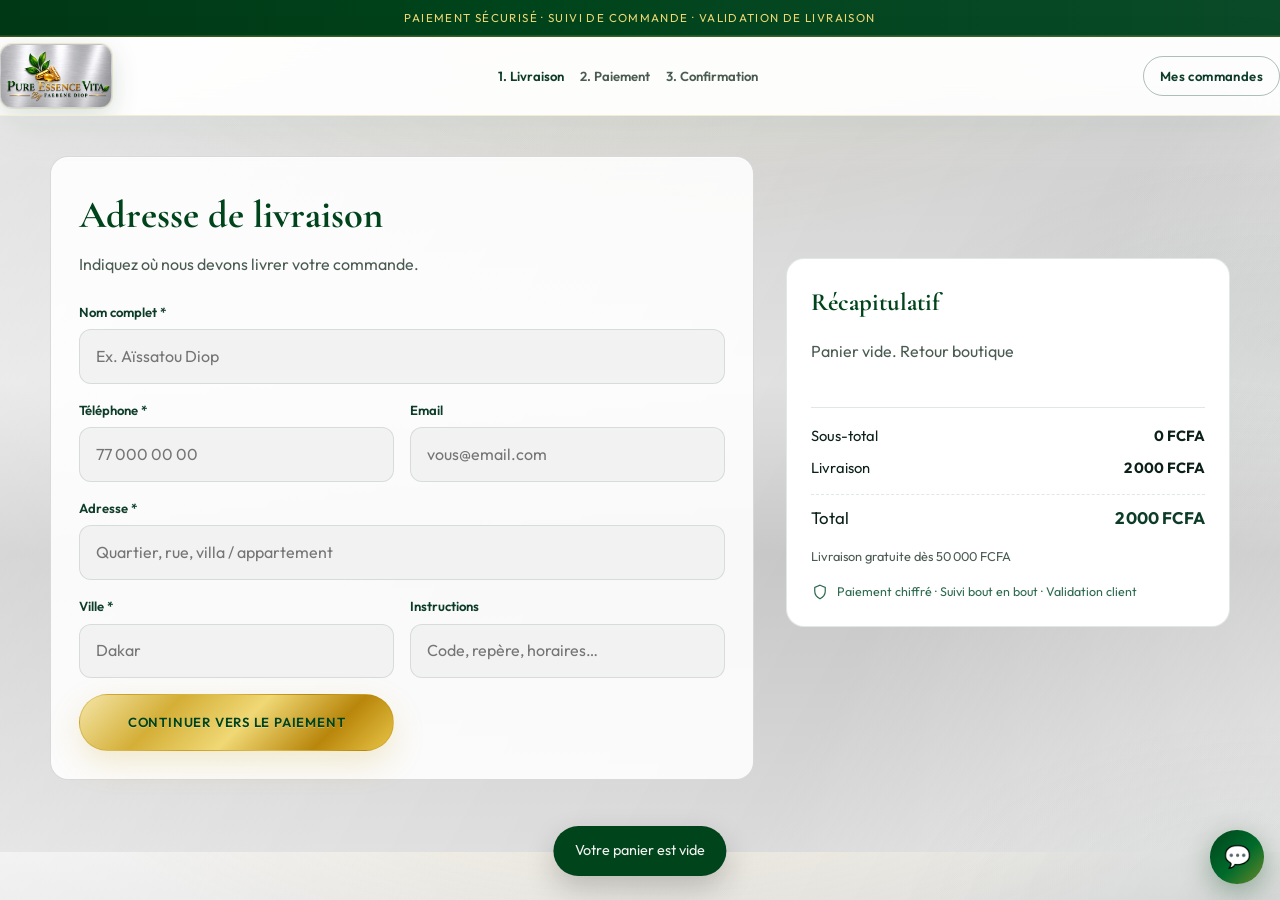
<file: checkout.html>
<!DOCTYPE html>
<html lang="fr">
<head>
  <meta charset="UTF-8" />
  <meta name="viewport" content="width=device-width, initial-scale=1, maximum-scale=1, viewport-fit=cover" />
  <title>Paiement sécurisé — Pure Essence Vita</title>
  <link rel="preconnect" href="https://fonts.googleapis.com" />
  <link rel="preconnect" href="https://fonts.gstatic.com" crossorigin />
  <link href="https://fonts.googleapis.com/css2?family=Cormorant+Garamond:wght@500;600;700&family=Great+Vibes&family=Outfit:wght@300;400;500;600;700&display=swap" rel="stylesheet" />
  <link rel="stylesheet" href="css/style.css" />
  <link rel="stylesheet" href="css/checkout.css" />
  <link rel="stylesheet" href="css/chatbot.css" />
</head>
<body class="page-checkout">
  <div class="announcement">
    <p>Paiement sécurisé · Suivi de commande · Validation de livraison</p>
  </div>

  <header class="header is-scrolled">
    <div class="container header__inner header__inner--simple">
      <a href="index.html" class="brand">
        <img src="logo/2608843d-81e3-494b-9808-d60e0ec10072.jpeg" alt="Pure Essence Vita" class="brand__logo" />
      </a>
      <nav class="checkout-steps" id="checkoutSteps" aria-label="Étapes">
        <span class="step is-active" data-step="1">1. Livraison</span>
        <span class="step" data-step="2">2. Paiement</span>
        <span class="step" data-step="3">3. Confirmation</span>
      </nav>
      <a href="commandes.html" class="btn btn--ghost btn--sm">Mes commandes</a>
    </div>
  </header>

  <main class="checkout">
    <div class="container checkout__grid">
      <section class="checkout__main">
        <!-- Step 1 -->
        <div class="checkout-panel is-active" id="step1">
          <h1>Adresse de livraison</h1>
          <p class="muted">Indiquez où nous devons livrer votre commande.</p>
          <form id="shippingForm" class="form-grid" novalidate>
            <div class="form-row">
              <label for="cName">Nom complet *</label>
              <input id="cName" name="name" required placeholder="Ex. Aïssatou Diop" />
            </div>
            <div class="form-row form-row--half">
              <label for="cPhone">Téléphone *</label>
              <input id="cPhone" name="phone" required placeholder="77 000 00 00" />
            </div>
            <div class="form-row form-row--half">
              <label for="cEmail">Email</label>
              <input id="cEmail" name="email" type="email" placeholder="vous@email.com" />
            </div>
            <div class="form-row">
              <label for="cAddress">Adresse *</label>
              <input id="cAddress" name="address" required placeholder="Quartier, rue, villa / appartement" />
            </div>
            <div class="form-row form-row--half">
              <label for="cCity">Ville *</label>
              <input id="cCity" name="city" required placeholder="Dakar" />
            </div>
            <div class="form-row form-row--half">
              <label for="cNotes">Instructions</label>
              <input id="cNotes" name="notes" placeholder="Code, repère, horaires…" />
            </div>
            <button type="submit" class="btn btn--gold btn--full">Continuer vers le paiement</button>
          </form>
        </div>

        <!-- Step 2 -->
        <div class="checkout-panel" id="step2" hidden>
          <h1>Paiement mobile — Sénégal</h1>
          <p class="muted">Wave, Orange Money ou paiement à la livraison. Transactions sécurisées en FCFA.</p>
          <div class="payment-mode-banner is-sandbox" id="paymentModeBanner" hidden></div>

          <div class="pay-methods" id="payMethods" role="radiogroup" aria-label="Moyens de paiement">
            <label class="pay-card is-selected" data-method="wave">
              <input type="radio" name="payMethod" value="wave" checked />
              <span class="pay-card__badge pay-card__badge--wave">Wave</span>
              <span class="pay-card__text">
                <strong>Wave</strong>
                <small>Paiement mobile instantané</small>
              </span>
            </label>
            <label class="pay-card" data-method="orange">
              <input type="radio" name="payMethod" value="orange" />
              <span class="pay-card__badge pay-card__badge--orange">OM</span>
              <span class="pay-card__text">
                <strong>Orange Money</strong>
                <small>Paiement mobile sécurisé</small>
              </span>
            </label>
            <label class="pay-card" data-method="cod">
              <input type="radio" name="payMethod" value="cod" />
              <span class="pay-card__badge pay-card__badge--cod">COD</span>
              <span class="pay-card__text">
                <strong>À la livraison</strong>
                <small>Payez en espèces au livreur</small>
              </span>
            </label>
          </div>

          <div class="pay-details" id="payDetails">
            <div class="pay-box" data-for="wave">
              <label for="wavePhone">Numéro Wave</label>
              <input id="wavePhone" placeholder="77 000 00 00" inputmode="tel" />
              <p class="info-banner pay-sandbox-note" id="waveSandboxNote" hidden>Mode sandbox — paiement simulé sans clés Wave dans .env</p>
            </div>
            <div class="pay-box" data-for="orange" hidden>
              <label for="orangePhone">Numéro Orange Money</label>
              <input id="orangePhone" placeholder="77 000 00 00" inputmode="tel" />
              <p class="info-banner pay-sandbox-note" id="orangeSandboxNote" hidden>Mode sandbox — paiement simulé sans clés Orange Money dans .env</p>
            </div>
            <div class="pay-box" data-for="cod" hidden>
              <p class="info-banner">Vous paierez le montant total au livreur lors de la réception. Préparez l'appoint si possible.</p>
            </div>
          </div>

          <div class="checkout-actions">
            <button type="button" class="btn btn--ghost" id="backToShipping">Retour</button>
            <button type="button" class="btn btn--gold" id="payBtn">Payer maintenant</button>
          </div>
        </div>

        <!-- Step 3 -->
        <div class="checkout-panel" id="step3" hidden>
          <div class="success-block">
            <div class="success-icon" aria-hidden="true">✓</div>
            <h1>Commande confirmée</h1>
            <p class="muted">Merci ! Votre commande est enregistrée. Suivez-la en temps réel jusqu'à la livraison.</p>
            <div class="success-meta">
              <div>
                <span>N° commande</span>
                <strong id="okOrderId">—</strong>
              </div>
              <div>
                <span>Suivi</span>
                <strong id="okTracking">—</strong>
              </div>
            </div>
            <div class="checkout-actions">
              <a class="btn btn--gold" id="okTrackLink" href="suivi.html">Suivre ma commande</a>
              <a class="btn btn--ghost" href="index.html">Retour à la boutique</a>
            </div>
          </div>
        </div>
      </section>

      <aside class="checkout__summary">
        <h2>Récapitulatif</h2>
        <div id="summaryItems" class="summary-items"></div>
        <div class="summary-lines">
          <div><span>Sous-total</span><strong id="sumSubtotal">0 FCFA</strong></div>
          <div><span>Livraison</span><strong id="sumShipping">0 FCFA</strong></div>
          <div class="summary-total"><span>Total</span><strong id="sumTotal">0 FCFA</strong></div>
        </div>
        <p class="summary-note" id="shippingNote">Livraison gratuite dès 50 000 FCFA</p>
        <div class="secure-note">
          <svg width="18" height="18" viewBox="0 0 24 24" fill="none" stroke="currentColor" stroke-width="1.6"><path d="M12 3l7 3v5c0 5-3 8-7 10-4-2-7-5-7-10V6l7-3z"/></svg>
          Paiement chiffré · Suivi bout en bout · Validation client
        </div>
      </aside>
    </div>
  </main>

  <div class="pay-overlay" id="payOverlay" hidden>
    <div class="pay-overlay__card">
      <div class="spinner"></div>
      <h3 id="payOverlayTitle">Traitement du paiement…</h3>
      <p id="payOverlayText">Veuillez patienter, ne fermez pas cette fenêtre.</p>
    </div>
  </div>

  <div class="toast" id="toast" role="status" aria-live="polite"></div>

  <script src="js/products.js"></script>
  <script src="js/store.js"></script>
  <script src="js/checkout.js"></script>
  <script src="js/chatbot.js"></script>
</body>
</html>
</file>
<file: css/style.css>
/* ============================================
   Native Vita — Showcase Styles
   ============================================ */

:root {
  /* Charte Native Vita — or / forêt */
  --forest: #0d3d28;
  --forest-deep: #00441b;
  --forest-rich: #1a5c40;
  --leaf: #2d6a4f;
  --leaf-light: #52b788;
  --mint: #e6f2eb;
  --gold: #c9a227;
  --gold-mid: #d4af37;
  --gold-light: #f0d875;
  --gold-deep: #9a7b2e;
  --gold-shine: #ffeaa7;
  --gold-gradient: linear-gradient(
    135deg,
    #f5e6a8 0%,
    #d4af37 28%,
    #f0d875 52%,
    #b8860b 78%,
    #e8c547 100%
  );
  --silver: #d8d8d8;
  --silver-deep: #b0b0b0;
  --metal-brush: linear-gradient(
    180deg,
    #f0f0f0 0%,
    #dcdcdc 18%,
    #ececec 42%,
    #c8c8c8 58%,
    #e4e4e4 82%,
    #d4d4d4 100%
  );
  /* Fond métal lisse — comme le logo, sans stries */
  --metal-base: linear-gradient(
    180deg,
    #ececec 0%,
    #d8d8d8 20%,
    #e4e4e4 45%,
    #cccccc 65%,
    #e2e2e2 100%
  );
  --metal-brush-sheen: linear-gradient(
    120deg,
    rgba(255, 255, 255, 0.35) 0%,
    transparent 45%,
    rgba(0, 0, 0, 0.03) 70%,
    rgba(255, 255, 255, 0.2) 100%
  );
  --bg-logo-metal: var(--metal-brush-sheen), var(--metal-base);
  --cream: #f3efe6;
  --ivory: #f2f2f2;
  --ink: #0a2018;
  --muted: #4a5c52;
  --line: rgba(13, 61, 40, 0.12);
  --line-gold: rgba(212, 175, 55, 0.35);
  --shadow: 0 18px 50px rgba(0, 68, 27, 0.14);
  --shadow-gold: 0 12px 32px rgba(201, 162, 39, 0.22);
  --radius: 18px;
  --header-h: 78px;
  --font-display: "Cormorant Garamond", Georgia, "Times New Roman", serif;
  --font-body: "Outfit", "Segoe UI", sans-serif;
  --font-script: "Great Vibes", "Brush Script MT", cursive;
  --ease: cubic-bezier(0.22, 1, 0.36, 1);
}

*,
*::before,
*::after {
  box-sizing: border-box;
  margin: 0;
  padding: 0;
}

html {
  scroll-behavior: smooth;
  scroll-padding-top: calc(var(--header-h) + 28px);
  width: 100%;
  max-width: 100%;
  overflow-x: hidden;
  overscroll-behavior-x: none;
  -webkit-text-size-adjust: 100%;
  text-size-adjust: 100%;
}

body {
  font-family: var(--font-body);
  color: var(--ink);
  background: var(--bg-logo-metal);
  background-attachment: fixed;
  line-height: 1.6;
  width: 100%;
  max-width: 100%;
  min-height: 100%;
  overflow-x: hidden;
  overscroll-behavior-x: none;
  touch-action: pan-y;
  position: relative;
}

body::before {
  content: "";
  position: fixed;
  inset: 0;
  z-index: -1;
  pointer-events: none;
  background:
    radial-gradient(ellipse 80% 50% at 50% 0%, rgba(212, 175, 55, 0.07), transparent 55%),
    radial-gradient(ellipse 60% 40% at 100% 100%, rgba(13, 61, 40, 0.05), transparent 50%);
}

/* Empêche le glissement gauche/droite (iOS / Android) */
html,
body {
  overflow-x: hidden !important;
}

body.is-locked {
  overflow: hidden;
  touch-action: none;
  width: 100%;
  position: fixed;
  left: 0;
  right: 0;
}

img {
  max-width: 100%;
  height: auto;
  display: block;
}

.visually-hidden {
  position: absolute;
  width: 1px;
  height: 1px;
  padding: 0;
  margin: -1px;
  overflow: hidden;
  clip: rect(0, 0, 0, 0);
  white-space: nowrap;
  border: 0;
}

a {
  color: inherit;
  text-decoration: none;
}

button,
input,
textarea {
  font: inherit;
  max-width: 100%;
}

.container {
  width: min(1180px, calc(100% - 2rem));
  margin-inline: auto;
  max-width: 100%;
  padding-inline: 0;
}

/* ---------- Loader ---------- */
.page-loader {
  position: fixed;
  inset: 0;
  z-index: 9999;
  display: grid;
  place-content: center;
  gap: 1.5rem;
  background: var(--bg-logo-metal);
  transition: opacity 0.6s var(--ease), visibility 0.6s;
}

.page-loader.is-done {
  opacity: 0;
  visibility: hidden;
  pointer-events: none;
}

.loader-logo {
  width: min(240px, 62vw);
  margin-inline: auto;
  animation: loaderIn 0.5s var(--ease) forwards;
  border-radius: 14px;
  background: var(--metal-brush);
  padding: 0.5rem;
  border: 1px solid rgba(176, 176, 176, 0.45);
  box-shadow:
    0 12px 40px rgba(0, 68, 27, 0.18),
    inset 0 1px 0 rgba(255, 255, 255, 0.65);
}

@keyframes loaderIn {
  from { opacity: 0; transform: scale(0.97); }
  to { opacity: 1; transform: scale(1); }
}

.loader-bar {
  width: 140px;
  height: 2px;
  margin-inline: auto;
  background: var(--line);
  overflow: hidden;
}

.loader-bar span {
  display: block;
  height: 100%;
  width: 40%;
  background: linear-gradient(90deg, var(--forest), var(--gold));
  animation: load 1.1s ease-in-out infinite;
}

@keyframes breathe {
  0%, 100% { transform: scale(1); opacity: 0.85; }
  50% { transform: scale(1.03); opacity: 1; }
}

@keyframes load {
  0% { transform: translateX(-100%); }
  100% { transform: translateX(350%); }
}

/* ---------- Announcement ---------- */
.announcement {
  background: linear-gradient(90deg, var(--forest-deep), var(--forest) 50%, var(--forest-deep));
  color: var(--gold-light);
  text-align: center;
  font-size: 0.78rem;
  letter-spacing: 0.18em;
  text-transform: uppercase;
  padding: 0.55rem 1rem;
  overflow: hidden;
  border-bottom: 1px solid rgba(212, 175, 55, 0.25);
  box-shadow: inset 0 -1px 0 rgba(240, 216, 117, 0.12);
}

.announcement p {
  margin: 0;
  max-width: 100%;
  overflow-wrap: anywhere;
}

/* ---------- Header ---------- */
.header {
  position: sticky;
  top: 0;
  z-index: 100;
  background: rgba(228, 228, 228, 0.88);
  backdrop-filter: blur(14px) saturate(1.1);
  border-bottom: 1px solid transparent;
  transition: border-color 0.3s, box-shadow 0.3s, background 0.3s;
  width: 100%;
  max-width: 100%;
}

main,
section,
.footer {
  max-width: 100%;
  overflow-x: clip;
}

.header.is-scrolled {
  border-bottom-color: rgba(176, 176, 176, 0.55);
  box-shadow: 0 8px 30px rgba(0, 0, 0, 0.08);
  background: rgba(236, 236, 236, 0.95);
}

.header__inner {
  min-height: var(--header-h);
  display: flex;
  align-items: center;
  justify-content: space-between;
  gap: 1rem;
  width: 100%;
  max-width: 100%;
  position: relative;
}

.brand {
  display: flex;
  align-items: center;
  min-width: 0;
  max-width: 100%;
}

.brand__logo {
  height: 58px;
  width: auto;
  max-width: min(220px, 46vw);
  object-fit: contain;
  border-radius: 10px;
  background: var(--metal-brush);
  box-shadow:
    0 4px 14px rgba(0, 68, 27, 0.14),
    inset 0 1px 0 rgba(255, 255, 255, 0.65);
  border: 1px solid rgba(176, 176, 176, 0.45);
}

.nav {
  display: none;
}

@media (min-width: 769px) {
  .header {
    position: sticky;
  }

  .header__inner {
    display: flex;
    align-items: center;
    justify-content: space-between;
  }

  .nav-toggle {
    display: none !important;
  }

  .nav {
    display: flex;
    position: absolute;
    left: 50%;
    top: 50%;
    transform: translate(-50%, -50%);
    justify-content: center;
    gap: 1.5rem;
    width: max-content;
    max-width: min(560px, calc(100% - 300px));
    flex-wrap: wrap;
    z-index: 2;
  }

  .brand {
    position: relative;
    z-index: 3;
  }

  .header__actions {
    position: relative;
    z-index: 3;
  }
}

.announcement__short {
  display: none;
}

.nav__link {
  position: relative;
  font-size: 0.92rem;
  font-weight: 500;
  color: var(--forest);
  letter-spacing: 0.02em;
}

.nav__link::after {
  content: "";
  position: absolute;
  left: 0;
  bottom: -6px;
  width: 100%;
  height: 1px;
  background: var(--gold);
  transform: scaleX(0);
  transform-origin: left;
  transition: transform 0.35s var(--ease);
}

.nav__link:hover::after,
.nav__link.is-active::after {
  transform: scaleX(1);
}

.header__actions {
  display: flex;
  align-items: center;
  gap: 0.35rem;
  justify-self: end;
}

.icon-btn {
  position: relative;
  width: 42px;
  height: 42px;
  border: 0;
  background: transparent;
  color: var(--forest);
  border-radius: 50%;
  cursor: pointer;
  display: grid;
  place-items: center;
  transition: background 0.25s, color 0.25s;
}

.icon-btn:hover {
  background: var(--mint);
}

.cart-count {
  position: absolute;
  top: 4px;
  right: 4px;
  min-width: 18px;
  height: 18px;
  padding: 0 4px;
  border-radius: 999px;
  background: var(--gold-gradient);
  color: var(--forest-deep);
  font-size: 0.68rem;
  font-weight: 700;
  display: grid;
  place-items: center;
  transform: scale(0);
  transition: transform 0.25s var(--ease);
  border: 1px solid rgba(184, 134, 11, 0.4);
}

.cart-count.has-items {
  transform: scale(1);
}

.nav-toggle {
  display: none;
  width: 42px;
  height: 42px;
  border: 0;
  background: transparent;
  cursor: pointer;
  flex-direction: column;
  justify-content: center;
  gap: 6px;
}

.nav-toggle span {
  display: block;
  width: 22px;
  height: 1.5px;
  background: var(--forest);
  transition: transform 0.3s, opacity 0.3s;
}

.nav-toggle.is-open span:nth-child(1) {
  transform: translateY(7.5px) rotate(45deg);
}

.nav-toggle.is-open span:nth-child(2) {
  opacity: 0;
}

.nav-toggle.is-open span:nth-child(3) {
  transform: translateY(-7.5px) rotate(-45deg);
}

.search-bar {
  max-height: 0;
  overflow: hidden;
  transition: max-height 0.35s var(--ease);
  border-top: 1px solid transparent;
}

.search-bar.is-open {
  max-height: 80px;
  border-top-color: var(--line);
}

.search-bar input {
  width: 100%;
  border: 0;
  background: transparent;
  padding: 1rem 0;
  font-size: 1.05rem;
  outline: none;
  color: var(--ink);
}

/* ---------- Buttons ---------- */
.btn {
  display: inline-flex;
  align-items: center;
  justify-content: center;
  gap: 0.5rem;
  padding: 0.95rem 1.7rem;
  border-radius: 999px;
  border: 1.5px solid transparent;
  font-weight: 600;
  font-size: 0.92rem;
  letter-spacing: 0.03em;
  cursor: pointer;
  transition: transform 0.25s var(--ease), background 0.25s, color 0.25s, border-color 0.25s, box-shadow 0.25s;
}

.btn:hover {
  transform: translateY(-2px);
}

.btn--gold {
  background: var(--gold-gradient);
  color: var(--forest-deep);
  box-shadow: var(--shadow-gold);
  border: 1px solid rgba(184, 134, 11, 0.35);
  text-shadow: 0 1px 0 rgba(255, 255, 255, 0.25);
}

.btn--gold:hover {
  box-shadow: 0 16px 40px rgba(201, 162, 39, 0.38);
  filter: brightness(1.03);
}

.btn--ghost {
  background: transparent;
  border-color: rgba(26, 74, 58, 0.35);
  color: var(--forest);
}

.btn--ghost:hover {
  background: var(--mint);
  border-color: var(--forest);
}

.btn--ghost.btn--light {
  border-color: rgba(255, 252, 247, 0.45);
  color: var(--ivory);
}

.btn--ghost.btn--light:hover {
  background: rgba(255, 252, 247, 0.1);
  border-color: var(--gold-light);
}

.btn--full {
  width: 100%;
}

/* ---------- Hero ---------- */
.hero {
  position: relative;
  min-height: calc(100vh - 110px);
  display: grid;
  place-items: center;
  overflow: hidden;
  background: var(--bg-logo-metal);
}

.hero__bg {
  position: absolute;
  inset: 0;
  background:
    radial-gradient(ellipse 70% 55% at 75% 15%, rgba(212, 175, 55, 0.1), transparent 55%),
    radial-gradient(ellipse 55% 45% at 10% 85%, rgba(13, 61, 40, 0.08), transparent 50%),
    var(--metal-brush-sheen);
  opacity: 1;
  pointer-events: none;
}

.hero__leaf {
  position: absolute;
  width: min(280px, 55%);
  height: min(280px, 55%);
  border-radius: 45% 55% 60% 40%;
  background: radial-gradient(circle at 30% 30%, rgba(61, 122, 90, 0.22), transparent 65%);
  filter: blur(2px);
  animation: float 9s ease-in-out infinite;
  pointer-events: none;
  max-width: 40vw;
}

.hero__leaf--1 {
  top: 8%;
  right: 0;
  transform: translateX(25%);
}

.hero__leaf--2 {
  bottom: 6%;
  left: 0;
  width: min(220px, 50%);
  height: min(220px, 50%);
  animation-delay: -3s;
  background: radial-gradient(circle at 40% 40%, rgba(196, 163, 90, 0.2), transparent 65%);
  transform: translateX(-25%);
}

@keyframes float {
  0%, 100% { transform: translateY(0) rotate(0deg); }
  50% { transform: translateY(-18px) rotate(4deg); }
}

.hero__content {
  position: relative;
  z-index: 1;
  text-align: center;
  padding: 4rem 0 5rem;
  max-width: min(820px, 100%);
  width: 100%;
  margin-inline: auto;
}

.hero__logo {
  width: min(380px, 78vw);
  max-width: 100%;
  margin: 0 auto 1.75rem;
  border-radius: 16px;
  background: var(--metal-brush);
  padding: 0.65rem;
  border: 1px solid rgba(176, 176, 176, 0.5);
  box-shadow:
    0 20px 52px rgba(0, 68, 27, 0.18),
    inset 0 1px 0 rgba(255, 255, 255, 0.7);
  filter: none;
}

.hero__title {
  font-family: var(--font-display);
  font-size: clamp(1.85rem, 6.5vw, 4.2rem);
  font-weight: 500;
  line-height: 1.12;
  color: var(--forest-deep);
  margin-bottom: 0.65rem;
  padding-inline: 0.25rem;
  overflow-wrap: break-word;
  word-break: break-word;
  hyphens: auto;
}

.hero__byline {
  display: flex;
  align-items: center;
  justify-content: center;
  gap: 0.5rem;
  flex-wrap: wrap;
  margin-bottom: 1rem;
  font-size: clamp(0.95rem, 2vw, 1.1rem);
}

.brand-script {
  font-family: var(--font-script);
  font-size: clamp(1.6rem, 4vw, 2.2rem);
  color: var(--gold-mid);
  line-height: 1;
  text-shadow: 0 1px 2px rgba(154, 123, 46, 0.2);
}

.brand-signature {
  font-size: 0.72rem;
  font-weight: 600;
  letter-spacing: 0.28em;
  text-transform: uppercase;
  color: var(--forest);
}

.text-gold {
  background: var(--gold-gradient);
  -webkit-background-clip: text;
  background-clip: text;
  color: transparent;
  font-weight: 600;
}

.text-green {
  color: var(--forest-deep);
}

.hero__subtitle {
  font-size: clamp(0.95rem, 2vw, 1.15rem);
  color: var(--muted);
  max-width: min(540px, 100%);
  margin: 0 auto 2rem;
  font-weight: 300;
  padding-inline: 0.25rem;
}

.hero__cta {
  display: flex;
  flex-wrap: wrap;
  gap: 0.85rem;
  justify-content: center;
  width: 100%;
  padding-inline: 0.25rem;
}

.hero__cta .btn {
  max-width: 100%;
}

.hero__scroll {
  position: absolute;
  bottom: 1.5rem;
  left: 50%;
  transform: translateX(-50%);
  display: flex;
  flex-direction: column;
  align-items: center;
  gap: 0.4rem;
  color: var(--leaf);
  font-size: 0.7rem;
  letter-spacing: 0.2em;
  text-transform: uppercase;
}

.hero__scroll-line {
  width: 1px;
  height: 42px;
  background: linear-gradient(to bottom, var(--gold), transparent);
  animation: scrollPulse 1.8s ease-in-out infinite;
}

@keyframes scrollPulse {
  0%, 100% { opacity: 0.3; transform: scaleY(0.7); transform-origin: top; }
  50% { opacity: 1; transform: scaleY(1); }
}

/* ---------- Trust strip ---------- */
.trust-strip {
  background: linear-gradient(135deg, var(--forest-deep) 0%, var(--forest) 55%, var(--forest-rich) 100%);
  color: var(--ivory);
  padding: 1.6rem 0;
  border-top: 1px solid rgba(212, 175, 55, 0.2);
  border-bottom: 1px solid rgba(212, 175, 55, 0.2);
}

.trust-strip__grid {
  display: grid;
  grid-template-columns: repeat(4, 1fr);
  gap: 1.25rem;
}

.trust-item {
  display: flex;
  align-items: center;
  gap: 0.85rem;
}

.trust-item svg {
  width: 28px;
  height: 28px;
  color: var(--gold-mid);
  flex-shrink: 0;
  filter: drop-shadow(0 0 6px rgba(212, 175, 55, 0.35));
}

.trust-item strong {
  display: block;
  font-size: 0.9rem;
  font-weight: 600;
}

.trust-item span {
  font-size: 0.78rem;
  opacity: 0.72;
}

/* ---------- Sections common ---------- */
.section-head {
  text-align: center;
  max-width: 620px;
  margin: 0 auto 2.75rem;
}

.section-head .eyebrow {
  display: inline-flex;
  align-items: center;
  gap: 0.85rem;
}

.section-head .eyebrow::before,
.section-head .eyebrow::after {
  content: "";
  width: 42px;
  height: 1px;
  background: linear-gradient(90deg, transparent, var(--gold-mid), transparent);
  box-shadow: 0 0 10px rgba(212, 175, 55, 0.35);
}

.eyebrow {
  font-size: 0.75rem;
  letter-spacing: 0.24em;
  text-transform: uppercase;
  color: var(--gold-deep);
  font-weight: 600;
  margin-bottom: 0.65rem;
}

.section-title {
  font-family: var(--font-display);
  font-size: clamp(2rem, 4vw, 3rem);
  font-weight: 500;
  color: var(--forest-deep);
  line-height: 1.15;
  margin-bottom: 0.75rem;
}

.section-title .text-gold {
  font-weight: 600;
}

.section-desc {
  color: var(--muted);
  font-weight: 300;
  font-size: 1.05rem;
}

.products,
.benefits,
.contact {
  padding: 5.5rem 0;
  background: transparent;
}

.products {
  position: relative;
}

.products .container,
.benefits .container,
.contact .container {
  position: relative;
  z-index: 1;
}

/* ---------- Filters & Products ---------- */
.filters {
  display: flex;
  flex-wrap: wrap;
  justify-content: center;
  gap: 0.55rem;
  margin-bottom: 2.5rem;
}

.filter-btn {
  border: 1px solid var(--line);
  background: transparent;
  color: var(--forest);
  padding: 0.55rem 1.15rem;
  border-radius: 999px;
  cursor: pointer;
  font-size: 0.88rem;
  font-weight: 500;
  transition: background 0.25s, color 0.25s, border-color 0.25s, transform 0.25s;
}

.filter-btn:hover {
  border-color: var(--leaf);
  transform: translateY(-1px);
}

.filter-btn.is-active {
  background: linear-gradient(135deg, var(--forest-deep), var(--forest));
  border-color: var(--forest-deep);
  color: var(--gold-light);
  box-shadow: inset 0 1px 0 rgba(255, 255, 255, 0.08);
}

.products__grid {
  display: grid;
  grid-template-columns: repeat(3, 1fr);
  gap: 1.5rem;
}

.products__empty {
  text-align: center;
  color: var(--muted);
  padding: 2rem;
}

.product-card {
  background: #fff;
  border: 1px solid var(--line);
  border-radius: var(--radius);
  overflow: hidden;
  display: flex;
  flex-direction: column;
  transition: transform 0.4s var(--ease), box-shadow 0.4s var(--ease), border-color 0.4s;
  opacity: 0;
  transform: translateY(24px);
  animation: cardIn 0.7s var(--ease) forwards;
  position: relative;
}

.product-card::before {
  content: "";
  position: absolute;
  top: 0;
  left: 0;
  right: 0;
  height: 3px;
  background: var(--gold-gradient);
  opacity: 0;
  transition: opacity 0.35s var(--ease);
  z-index: 1;
}

.product-card.is-hidden {
  display: none;
}

@keyframes cardIn {
  to {
    opacity: 1;
    transform: translateY(0);
  }
}

.product-card:hover {
  transform: translateY(-8px);
  box-shadow: var(--shadow);
  border-color: var(--line-gold);
}

.product-card:hover::before {
  opacity: 1;
}

.product-card__media {
  position: relative;
  aspect-ratio: 4 / 5;
  overflow: hidden;
  background: var(--metal-brush);
  cursor: pointer;
}

.product-card__media img {
  width: 100%;
  height: 100%;
  object-fit: cover;
  transition: transform 0.7s var(--ease);
}

.product-card:hover .product-card__media img {
  transform: scale(1.06);
}

.product-card__badge {
  position: absolute;
  top: 0.9rem;
  left: 0.9rem;
  background: rgba(250, 248, 244, 0.94);
  color: var(--forest-deep);
  font-size: 0.7rem;
  font-weight: 600;
  letter-spacing: 0.1em;
  text-transform: uppercase;
  padding: 0.35rem 0.7rem;
  border-radius: 999px;
  border: 1px solid var(--line-gold);
  z-index: 2;
}

.product-card__body {
  padding: 1.25rem 1.25rem 1.4rem;
  display: flex;
  flex-direction: column;
  gap: 0.55rem;
  flex: 1;
}

.product-card__cat {
  font-size: 0.72rem;
  letter-spacing: 0.12em;
  text-transform: uppercase;
  color: var(--gold-deep);
  font-weight: 600;
}

.product-card h3 {
  font-family: var(--font-display);
  font-size: 1.45rem;
  font-weight: 600;
  color: var(--forest-deep);
  line-height: 1.2;
}

.product-card__desc {
  font-size: 0.9rem;
  color: var(--muted);
  display: -webkit-box;
  -webkit-line-clamp: 2;
  -webkit-box-orient: vertical;
  overflow: hidden;
  flex: 1;
}

.product-card__footer {
  display: flex;
  align-items: center;
  justify-content: space-between;
  gap: 0.75rem;
  margin-top: 0.5rem;
}

.price {
  font-weight: 700;
  color: var(--gold-deep);
  font-size: 1.05rem;
  white-space: nowrap;
  font-family: var(--font-display);
  letter-spacing: 0.02em;
}

.product-card__actions {
  display: flex;
  gap: 0.4rem;
}

.btn-icon {
  width: 40px;
  height: 40px;
  border-radius: 50%;
  border: 1px solid var(--line);
  background: var(--ivory);
  color: var(--forest);
  cursor: pointer;
  display: grid;
  place-items: center;
  transition: background 0.25s, border-color 0.25s, color 0.25s, transform 0.25s;
}

.btn-icon:hover {
  background: var(--forest);
  border-color: var(--forest);
  color: var(--ivory);
  transform: scale(1.05);
}

.btn-icon--gold:hover {
  background: var(--gold);
  border-color: var(--gold);
  color: var(--forest-deep);
}

/* ---------- Featured ---------- */
.featured {
  padding: 2rem 0 5.5rem;
}

.featured__grid {
  display: grid;
  grid-template-columns: 1.05fr 0.95fr;
  gap: 3rem;
  align-items: center;
  background: linear-gradient(145deg, rgba(255, 255, 255, 0.5), rgba(220, 220, 220, 0.4));
  border: 1px solid rgba(176, 176, 176, 0.45);
  border-radius: 28px;
  padding: clamp(1.5rem, 4vw, 3rem);
  overflow: hidden;
  box-shadow:
    0 18px 50px rgba(0, 0, 0, 0.08),
    inset 0 1px 0 rgba(255, 255, 255, 0.6);
}

.featured__visual {
  border-radius: 20px;
  overflow: hidden;
  box-shadow: var(--shadow);
}

.featured__visual img {
  width: 100%;
  aspect-ratio: 4 / 5;
  object-fit: cover;
  transition: transform 0.8s var(--ease);
}

.featured__visual:hover img {
  transform: scale(1.04);
}

.featured__text {
  color: var(--muted);
  margin-bottom: 1.25rem;
}

.featured__list {
  list-style: none;
  display: grid;
  gap: 0.65rem;
  margin-bottom: 1.75rem;
}

.featured__list li {
  position: relative;
  padding-left: 1.5rem;
  color: var(--forest);
  font-weight: 500;
}

.featured__list li::before {
  content: "";
  position: absolute;
  left: 0;
  top: 0.55em;
  width: 8px;
  height: 8px;
  border-radius: 50%;
  background: var(--gold-gradient);
  box-shadow: 0 0 8px rgba(212, 175, 55, 0.4);
}

.featured__actions {
  display: flex;
  flex-wrap: wrap;
  align-items: center;
  gap: 1rem;
}

/* ---------- Benefits ---------- */
.benefits {
  background: linear-gradient(180deg, rgba(255, 255, 255, 0.08), transparent, rgba(255, 255, 255, 0.06));
}

.benefits__grid {
  display: grid;
  grid-template-columns: repeat(3, 1fr);
  gap: 1.5rem;
}

.benefit-card {
  text-align: center;
  padding: 2.25rem 1.5rem;
  background: #fff;
  border: 1px solid var(--line);
  border-radius: var(--radius);
  transition: transform 0.35s var(--ease), box-shadow 0.35s, border-color 0.35s;
}

.benefit-card:hover {
  transform: translateY(-6px);
  box-shadow: var(--shadow);
  border-color: var(--line-gold);
}

.benefit-card__icon {
  width: 64px;
  height: 64px;
  margin: 0 auto 1.25rem;
  color: var(--leaf);
  display: grid;
  place-items: center;
  background: radial-gradient(circle, rgba(212, 175, 55, 0.12), transparent 70%);
  border-radius: 50%;
}

.benefit-card__icon svg {
  width: 48px;
  height: 48px;
}

.benefit-card h3 {
  font-family: var(--font-display);
  font-size: 1.55rem;
  color: var(--forest-deep);
  margin-bottom: 0.55rem;
}

.benefit-card p {
  color: var(--muted);
  font-size: 0.95rem;
}

/* ---------- Story ---------- */
.story {
  position: relative;
  padding: 5.5rem 0;
  background: linear-gradient(160deg, var(--forest-deep) 0%, #063318 55%, var(--forest-deep) 100%);
  color: var(--ivory);
  overflow: hidden;
}

.story__bg {
  position: absolute;
  inset: 0;
  background:
    radial-gradient(circle at 85% 20%, rgba(212, 175, 55, 0.2), transparent 40%),
    radial-gradient(circle at 10% 80%, rgba(45, 106, 79, 0.28), transparent 45%);
  pointer-events: none;
}

.story__inner {
  position: relative;
  display: grid;
  grid-template-columns: 1.2fr 0.8fr;
  gap: 3rem;
  align-items: center;
}

.story .eyebrow {
  color: var(--gold-mid);
}

.story .section-title {
  color: var(--ivory);
}

.story .section-title .brand-script {
  font-size: clamp(1.8rem, 3vw, 2.4rem);
  display: inline-block;
  margin-right: 0.15rem;
  vertical-align: middle;
}

.story__content p {
  color: rgba(255, 252, 247, 0.78);
  margin-bottom: 1rem;
  max-width: 540px;
}

.story__content .btn {
  margin-top: 1rem;
}

.story__stats {
  display: grid;
  gap: 1.25rem;
}

.stat {
  padding: 1.4rem 1.5rem;
  border: 1px solid rgba(212, 175, 55, 0.28);
  border-radius: 16px;
  background: rgba(250, 248, 244, 0.05);
  backdrop-filter: blur(4px);
}

.stat__num {
  display: block;
  font-family: var(--font-display);
  font-size: 3rem;
  line-height: 1;
  background: var(--gold-gradient);
  -webkit-background-clip: text;
  background-clip: text;
  color: transparent;
  margin-bottom: 0.35rem;
}

.stat__label {
  font-size: 0.9rem;
  opacity: 0.75;
}

/* ---------- CTA Banner ---------- */
.cta-banner {
  padding: 4.5rem 0;
  background:
    linear-gradient(120deg, rgba(0, 68, 27, 0.94), rgba(6, 51, 24, 0.9)),
    url("../img/f8d74968-cfa2-4338-9abc-8c8cd485d230.jpeg") center/cover;
  border-top: 1px solid rgba(212, 175, 55, 0.2);
  border-bottom: 1px solid rgba(212, 175, 55, 0.2);
}

.cta-banner__inner {
  text-align: center;
  color: var(--ivory);
}

.cta-banner h2 {
  font-family: var(--font-display);
  font-size: clamp(2rem, 4vw, 3rem);
  font-weight: 500;
  margin-bottom: 0.65rem;
}

.cta-banner p {
  opacity: 0.85;
  margin-bottom: 1.5rem;
}

/* ---------- Contact ---------- */
.contact__grid {
  display: grid;
  grid-template-columns: 1fr 1fr;
  gap: 3rem;
  align-items: start;
}

.contact__list {
  list-style: none;
  margin-top: 1.75rem;
  display: grid;
  gap: 1.1rem;
}

.contact__list strong {
  display: block;
  font-size: 0.75rem;
  letter-spacing: 0.12em;
  text-transform: uppercase;
  color: var(--gold-deep);
  margin-bottom: 0.2rem;
}

.contact__list a {
  color: var(--forest);
  font-weight: 500;
  border-bottom: 1px solid transparent;
  transition: border-color 0.25s;
}

.contact__list a:hover {
  border-bottom-color: var(--gold);
}

.contact__form {
  background: rgba(255, 255, 255, 0.82);
  border: 1px solid rgba(176, 176, 176, 0.45);
  border-radius: var(--radius);
  padding: 1.75rem;
  display: grid;
  gap: 1rem;
  box-shadow: inset 0 1px 0 rgba(255, 255, 255, 0.8);
}

.form-row {
  display: grid;
  gap: 0.4rem;
}

.form-row label {
  font-size: 0.82rem;
  font-weight: 600;
  color: var(--forest);
}

.form-row input,
.form-row textarea {
  width: 100%;
  border: 1px solid var(--line);
  border-radius: 12px;
  padding: 0.85rem 1rem;
  background: var(--ivory);
  outline: none;
  transition: border-color 0.25s, box-shadow 0.25s;
  resize: vertical;
}

.form-row input:focus,
.form-row textarea:focus {
  border-color: var(--leaf);
  box-shadow: 0 0 0 3px rgba(61, 122, 90, 0.12);
}

.form-success {
  text-align: center;
  color: var(--leaf);
  font-weight: 500;
  font-size: 0.92rem;
}

/* ---------- Footer ---------- */
.footer {
  background: linear-gradient(180deg, #052a16 0%, #021a0f 100%);
  color: rgba(250, 248, 244, 0.78);
  padding-top: 3.5rem;
  border-top: 2px solid rgba(212, 175, 55, 0.18);
}

.footer__grid {
  display: grid;
  grid-template-columns: 1.4fr 1fr 1fr;
  gap: 2rem;
  padding-bottom: 2.5rem;
}

.footer__brand img {
  width: 180px;
  margin-bottom: 1rem;
  background: var(--metal-brush);
  border-radius: 12px;
  padding: 0.5rem;
  border: 1px solid rgba(176, 176, 176, 0.35);
  box-shadow: 0 8px 22px rgba(0, 0, 0, 0.3);
}

.footer h4 {
  color: var(--gold-light);
  font-size: 0.82rem;
  letter-spacing: 0.18em;
  text-transform: uppercase;
  margin-bottom: 1rem;
}

.footer a {
  display: block;
  margin-bottom: 0.55rem;
  transition: color 0.25s;
}

.footer a:hover {
  color: var(--gold);
}

.footer__bottom {
  border-top: 1px solid rgba(255, 252, 247, 0.08);
  padding: 1.1rem 0;
  font-size: 0.85rem;
  text-align: center;
}

/* ---------- Modal ---------- */
.modal[hidden] {
  display: none;
}

.modal {
  position: fixed;
  inset: 0;
  z-index: 300;
  display: grid;
  place-items: center;
  padding: 1.25rem;
}

.modal__backdrop {
  position: absolute;
  inset: 0;
  background: rgba(12, 34, 27, 0.55);
  backdrop-filter: blur(4px);
}

.modal__panel {
  position: relative;
  width: min(920px, 100%);
  max-height: min(90vh, 760px);
  overflow: auto;
  background: var(--ivory);
  border-radius: 24px;
  box-shadow: 0 30px 80px rgba(0, 0, 0, 0.25);
  animation: modalIn 0.4s var(--ease);
}

@keyframes modalIn {
  from { opacity: 0; transform: translateY(24px) scale(0.97); }
  to { opacity: 1; transform: none; }
}

.modal__close {
  position: absolute;
  top: 0.85rem;
  right: 0.85rem;
  z-index: 2;
  width: 40px;
  height: 40px;
  border: 0;
  border-radius: 50%;
  background: rgba(255, 252, 247, 0.9);
  color: var(--forest);
  font-size: 1.5rem;
  line-height: 1;
  cursor: pointer;
  display: grid;
  place-items: center;
}

.modal__grid {
  display: grid;
  grid-template-columns: 1fr 1fr;
}

.modal__media {
  background: var(--cream);
  min-height: 100%;
}

.modal__media img {
  width: 100%;
  height: 100%;
  min-height: 360px;
  object-fit: cover;
}

.modal__body {
  padding: 2rem 1.75rem;
}

.modal__body h3 {
  font-family: var(--font-display);
  font-size: 2rem;
  color: var(--forest-deep);
  margin-bottom: 0.4rem;
}

.modal__price {
  font-size: 1.25rem;
  font-weight: 700;
  font-family: var(--font-display);
  color: var(--gold-deep);
  margin-bottom: 1rem;
}

.modal__body > p:not(.eyebrow):not(.modal__price) {
  color: var(--muted);
  margin-bottom: 1rem;
}

.modal__benefits {
  list-style: none;
  display: grid;
  gap: 0.45rem;
  margin-bottom: 1.35rem;
}

.modal__benefits li {
  padding-left: 1.2rem;
  position: relative;
  font-size: 0.92rem;
  color: var(--forest);
}

.modal__benefits li::before {
  content: "";
  position: absolute;
  left: 0;
  top: 0.5em;
  width: 7px;
  height: 7px;
  border-radius: 50%;
  background: var(--gold);
}

.qty-row {
  display: flex;
  align-items: center;
  justify-content: space-between;
  gap: 1rem;
  margin-bottom: 1.15rem;
}

.qty {
  display: inline-flex;
  align-items: center;
  border: 1px solid var(--line);
  border-radius: 999px;
  overflow: hidden;
}

.qty button {
  width: 38px;
  height: 38px;
  border: 0;
  background: transparent;
  cursor: pointer;
  color: var(--forest);
  font-size: 1.15rem;
}

.qty input {
  width: 42px;
  border: 0;
  text-align: center;
  background: transparent;
  -moz-appearance: textfield;
}

.qty input::-webkit-outer-spin-button,
.qty input::-webkit-inner-spin-button {
  -webkit-appearance: none;
}

/* ---------- Cart Drawer ---------- */
.overlay[hidden] {
  display: none;
}

.overlay {
  position: fixed;
  inset: 0;
  background: rgba(12, 34, 27, 0.45);
  z-index: 200;
}

.cart-drawer {
  position: fixed;
  top: 0;
  right: 0;
  width: min(400px, 100%);
  height: 100%;
  max-width: 100%;
  background: var(--ivory);
  z-index: 220;
  display: flex;
  flex-direction: column;
  transform: translate3d(100%, 0, 0);
  visibility: hidden;
  pointer-events: none;
  transition: transform 0.4s var(--ease), visibility 0.4s;
  box-shadow: -20px 0 50px rgba(0, 0, 0, 0.15);
}

.cart-drawer.is-open {
  transform: translate3d(0, 0, 0);
  visibility: visible;
  pointer-events: auto;
}

.cart-drawer__header {
  display: flex;
  align-items: center;
  justify-content: space-between;
  padding: 1.25rem 1.35rem;
  border-bottom: 1px solid var(--line);
}

.cart-drawer__header h3 {
  font-family: var(--font-display);
  font-size: 1.55rem;
  color: var(--forest-deep);
}

.cart-drawer__body {
  flex: 1;
  overflow: auto;
  padding: 1.25rem;
}

.cart-empty {
  text-align: center;
  color: var(--muted);
  padding: 2rem 1rem;
}

.cart-item {
  display: grid;
  grid-template-columns: 72px 1fr auto;
  gap: 0.85rem;
  padding: 0.85rem 0;
  border-bottom: 1px solid var(--line);
}

.cart-item img {
  width: 72px;
  height: 88px;
  object-fit: cover;
  border-radius: 10px;
  background: var(--cream);
}

.cart-item h4 {
  font-size: 0.95rem;
  color: var(--forest-deep);
  margin-bottom: 0.2rem;
}

.cart-item .meta {
  font-size: 0.82rem;
  color: var(--muted);
}

.cart-item__remove {
  border: 0;
  background: transparent;
  color: var(--muted);
  cursor: pointer;
  font-size: 1.2rem;
  align-self: start;
}

.cart-drawer__footer {
  padding: 1.25rem;
  border-top: 1px solid var(--line);
  display: grid;
  gap: 0.65rem;
}

.cart-total {
  display: flex;
  justify-content: space-between;
  align-items: center;
  margin-bottom: 0.35rem;
  font-size: 1.05rem;
}

.cart-total strong {
  color: var(--forest);
  font-size: 1.2rem;
}

/* ---------- Toast ---------- */
.toast {
  position: fixed;
  bottom: 1.5rem;
  left: 50%;
  transform: translate3d(-50%, 120%, 0);
  background: var(--forest-deep);
  color: var(--ivory);
  padding: 0.85rem 1.35rem;
  border-radius: 999px;
  font-size: 0.9rem;
  z-index: 400;
  box-shadow: 0 12px 30px rgba(0, 0, 0, 0.2);
  transition: transform 0.35s var(--ease);
  pointer-events: none;
  max-width: calc(100% - 2rem);
  text-align: center;
}

.toast.is-show {
  transform: translate3d(-50%, 0, 0);
}

/* ---------- Reveal animations ---------- */
.reveal {
  opacity: 0;
  transform: translateY(28px);
  transition: opacity 0.8s var(--ease), transform 0.8s var(--ease);
}

.reveal.is-visible {
  opacity: 1;
  transform: none;
}

.reveal-delay-1 { transition-delay: 0.12s; }
.reveal-delay-2 { transition-delay: 0.22s; }
.reveal-delay-3 { transition-delay: 0.32s; }

/* ---------- Responsive ---------- */
@media (max-width: 1024px) {
  .products__grid {
    grid-template-columns: repeat(2, 1fr);
  }

  .trust-strip__grid {
    grid-template-columns: repeat(2, 1fr);
  }

  .featured__grid,
  .story__inner,
  .contact__grid,
  .modal__grid {
    grid-template-columns: 1fr;
  }

  .benefits__grid {
    grid-template-columns: 1fr;
  }

  .footer__grid {
    grid-template-columns: 1fr 1fr;
  }
}

@media (max-width: 768px) {
  :root {
    --header-h: 64px;
  }

  .container {
    width: calc(100% - 1.5rem);
    padding-inline: 0;
  }

  .announcement {
    font-size: 0.62rem;
    letter-spacing: 0.04em;
    padding: 0.45rem 0.75rem;
    line-height: 1.35;
  }

  .announcement__full {
    display: none;
  }

  .announcement__short {
    display: inline;
  }

  .announcement p {
    white-space: normal;
  }

  .header {
    width: 100%;
  }

  .header__inner {
    display: flex;
    align-items: center;
    justify-content: space-between;
    gap: 0.35rem;
    min-height: var(--header-h);
  }

  .nav-toggle {
    display: flex;
    flex-shrink: 0;
  }

  .brand {
    flex: 1 1 auto;
    justify-content: center;
    min-width: 0;
  }

  .brand__logo {
    height: 42px;
    max-width: min(160px, 42vw);
  }

  .header__actions {
    flex-shrink: 0;
  }

  .icon-btn {
    width: 38px;
    height: 38px;
  }

  .nav {
    display: flex;
    position: fixed;
    top: calc(var(--header-h) + 2.1rem);
    left: 0;
    right: 0;
    width: 100%;
    max-width: 100%;
    background: rgba(255, 252, 247, 0.98);
    flex-direction: column;
    align-items: stretch;
    gap: 0;
    padding: 0.5rem 0 1rem;
    border-bottom: 1px solid var(--line);
    transform: translateY(-12px);
    opacity: 0;
    pointer-events: none;
    visibility: hidden;
    transition: transform 0.35s var(--ease), opacity 0.35s, visibility 0.35s;
    z-index: 99;
    box-shadow: 0 12px 30px rgba(15, 47, 37, 0.08);
  }

  .nav.is-open {
    transform: translateY(0);
    opacity: 1;
    pointer-events: auto;
    visibility: visible;
  }

  .nav__link {
    padding: 0.85rem 1rem;
    width: 100%;
    text-align: center;
  }

  .hero {
    min-height: auto;
    width: 100%;
    overflow: hidden;
  }

  .hero__leaf {
    display: none;
  }

  .hero__content {
    padding: 2.25rem 0 3.25rem;
    max-width: 100%;
  }

  .hero__logo {
    width: min(240px, 70vw);
    margin-bottom: 1.25rem;
  }

  .hero__title {
    font-size: clamp(1.65rem, 8vw, 2.15rem);
    line-height: 1.2;
  }

  .hero__subtitle {
    font-size: 0.95rem;
    margin-bottom: 1.5rem;
  }

  .hero__cta {
    flex-direction: column;
    align-items: stretch;
    gap: 0.65rem;
  }

  .hero__cta .btn {
    width: 100%;
  }

  .hero__scroll {
    display: none;
  }

  .trust-strip {
    padding: 1.15rem 0;
  }

  .trust-strip__grid,
  .footer__grid,
  .products__grid {
    grid-template-columns: 1fr;
    gap: 1rem;
  }

  .trust-item {
    gap: 0.65rem;
  }

  .section-head {
    margin-bottom: 1.75rem;
    padding-inline: 0.15rem;
  }

  .section-title {
    font-size: clamp(1.7rem, 7vw, 2.2rem);
  }

  .filters {
    gap: 0.4rem;
    margin-bottom: 1.5rem;
  }

  .filter-btn {
    padding: 0.45rem 0.85rem;
    font-size: 0.8rem;
  }

  .products,
  .benefits,
  .contact,
  .story,
  .featured {
    padding: 3.25rem 0;
  }

  .featured__grid {
    padding: 1.15rem;
    border-radius: 18px;
    gap: 1.35rem;
  }

  .featured__actions {
    flex-direction: column;
    align-items: stretch;
  }

  .featured__actions .btn {
    width: 100%;
  }

  .product-card__footer {
    flex-wrap: wrap;
  }

  .modal__panel {
    width: 100%;
    max-height: 92vh;
    border-radius: 16px 16px 0 0;
    margin-top: auto;
  }

  .modal {
    align-items: end;
    padding: 0;
  }

  .modal__media img {
    min-height: 220px;
    max-height: 280px;
  }

  .modal__body {
    padding: 1.25rem;
  }

  .cart-drawer {
    width: 100%;
  }

  .contact__form {
    padding: 1.15rem;
  }

  .btn {
    padding: 0.85rem 1.25rem;
  }
}

@media (orientation: landscape) and (max-width: 900px) {
  .hero__content {
    padding: 1.5rem 0 2rem;
  }

  .hero__logo {
    width: min(180px, 40vw);
  }

  .hero__title {
    font-size: clamp(1.4rem, 4vw, 1.9rem);
  }
}

/* Filet de sécurité : rien ne dépasse la largeur écran */
.header,
main,
.footer,
.announcement,
.hero,
.products,
.featured,
.benefits,
.story,
.cta-banner,
.contact,
.trust-strip,
.modal,
.overlay,
.page-loader {
  max-width: 100%;
  overflow-x: hidden;
}

@media (max-width: 420px) {
  .announcement {
    font-size: 0.58rem;
    letter-spacing: 0.02em;
  }

  .brand__logo {
    height: 38px;
    max-width: 130px;
  }

  .hero__title {
    font-size: 1.55rem;
  }
}

@media (prefers-reduced-motion: reduce) {
  *,
  *::before,
  *::after {
    animation-duration: 0.01ms !important;
    animation-iteration-count: 1 !important;
    transition-duration: 0.01ms !important;
  }

  html {
    scroll-behavior: auto;
  }
}

/* ============================================
   Native Vita — Premium polish (or / forêt)
   ============================================ */

body {
  background:
    radial-gradient(ellipse 90% 50% at 50% -10%, rgba(212, 175, 55, 0.12), transparent 50%),
    radial-gradient(ellipse 55% 40% at 100% 40%, rgba(13, 61, 40, 0.06), transparent 55%),
    var(--bg-logo-metal);
}

.announcement {
  background: linear-gradient(90deg, #003816, var(--forest-deep) 40%, #0a4a28 100%);
  letter-spacing: 0.12em;
  font-size: 0.72rem;
  border-bottom: 1px solid rgba(212, 175, 55, 0.28);
}

.header {
  backdrop-filter: blur(16px) saturate(1.2);
  -webkit-backdrop-filter: blur(16px) saturate(1.2);
  background: rgba(245, 245, 245, 0.78);
  border-bottom: 1px solid transparent;
  transition: background 0.35s var(--ease), box-shadow 0.35s, border-color 0.35s;
}

.header.is-scrolled {
  background: rgba(255, 255, 255, 0.92);
  border-bottom-color: rgba(212, 175, 55, 0.22);
  box-shadow: 0 12px 40px rgba(0, 68, 27, 0.08);
}

.brand__logo {
  height: 64px;
  max-width: min(240px, 48vw);
  border-radius: 12px;
  box-shadow:
    0 8px 28px rgba(0, 68, 27, 0.16),
    0 0 0 1px rgba(212, 175, 55, 0.2),
    inset 0 1px 0 rgba(255, 255, 255, 0.75);
  transition: transform 0.35s var(--ease), box-shadow 0.35s;
}

.brand:hover .brand__logo {
  transform: translateY(-1px) scale(1.02);
  box-shadow:
    0 12px 32px rgba(0, 68, 27, 0.2),
    0 0 0 1px rgba(212, 175, 55, 0.35),
    inset 0 1px 0 rgba(255, 255, 255, 0.8);
}

.btn--gold {
  position: relative;
  overflow: hidden;
  letter-spacing: 0.06em;
  text-transform: uppercase;
  font-size: 0.82rem;
  padding: 1.05rem 1.9rem;
}

.btn--gold::after {
  content: "";
  position: absolute;
  inset: 0;
  background: linear-gradient(110deg, transparent 30%, rgba(255, 255, 255, 0.45) 50%, transparent 70%);
  transform: translateX(-120%);
  transition: transform 0.7s var(--ease);
}

.btn--gold:hover::after {
  transform: translateX(120%);
}

/* Hero cinematic */
.hero {
  min-height: calc(100vh - 90px);
  background:
    radial-gradient(ellipse 80% 60% at 50% 100%, rgba(13, 61, 40, 0.08), transparent 55%),
    var(--bg-logo-metal);
}

.hero__bg {
  background:
    radial-gradient(ellipse 65% 50% at 80% 10%, rgba(212, 175, 55, 0.18), transparent 50%),
    radial-gradient(ellipse 50% 45% at 5% 90%, rgba(13, 61, 40, 0.14), transparent 48%),
    radial-gradient(circle at 50% 40%, rgba(255, 255, 255, 0.35), transparent 60%);
}

.hero__glow {
  position: absolute;
  border-radius: 50%;
  filter: blur(48px);
  pointer-events: none;
  z-index: 0;
  animation: heroPulse 10s ease-in-out infinite;
}

.hero__glow--gold {
  width: min(420px, 70vw);
  height: min(420px, 70vw);
  top: -8%;
  right: -5%;
  background: rgba(212, 175, 55, 0.28);
}

.hero__glow--forest {
  width: min(380px, 65vw);
  height: min(380px, 65vw);
  bottom: -12%;
  left: -8%;
  background: rgba(26, 92, 64, 0.22);
  animation-delay: -4s;
}

.hero__mesh {
  position: absolute;
  inset: 0;
  pointer-events: none;
  opacity: 0.35;
  background-image:
    linear-gradient(rgba(13, 61, 40, 0.03) 1px, transparent 1px),
    linear-gradient(90deg, rgba(13, 61, 40, 0.03) 1px, transparent 1px);
  background-size: 64px 64px;
  mask-image: radial-gradient(ellipse 70% 60% at 50% 45%, #000 20%, transparent 75%);
}

@keyframes heroPulse {
  0%, 100% { opacity: 0.55; transform: scale(1); }
  50% { opacity: 0.9; transform: scale(1.08); }
}

.hero__content {
  padding: 5rem 0 6rem;
}

.hero__logo {
  width: min(420px, 84vw);
  margin-bottom: 2rem;
  border-radius: 20px;
  padding: 0.75rem;
  border: 1px solid rgba(212, 175, 55, 0.28);
  box-shadow:
    0 28px 70px rgba(0, 68, 27, 0.22),
    0 0 0 1px rgba(255, 255, 255, 0.5) inset,
    0 0 60px rgba(212, 175, 55, 0.12);
  animation: logoFloat 8s ease-in-out infinite;
}

@keyframes logoFloat {
  0%, 100% { transform: translateY(0); }
  50% { transform: translateY(-10px); }
}

.hero__title {
  font-size: clamp(2rem, 6.5vw, 3.6rem);
  letter-spacing: -0.02em;
  margin-bottom: 0.85rem;
  text-shadow: 0 2px 24px rgba(255, 255, 255, 0.35);
}

.hero__subtitle {
  font-size: clamp(1rem, 2.2vw, 1.2rem);
  max-width: 36ch;
  letter-spacing: 0.01em;
}

.hero__cta {
  gap: 1rem;
  margin-top: 0.25rem;
}

.hero__scroll {
  bottom: 2rem;
}

/* Trust */
.trust-strip {
  padding: 1.85rem 0;
  background:
    linear-gradient(90deg, rgba(212, 175, 55, 0.15), transparent 30%, transparent 70%, rgba(212, 175, 55, 0.15)),
    linear-gradient(135deg, #002e14 0%, var(--forest-deep) 45%, #145c3a 100%);
}

.trust-item strong {
  font-family: var(--font-display);
  font-size: 1.05rem;
  font-weight: 600;
  letter-spacing: 0.01em;
}

/* Products */
.products {
  padding: 6rem 0 5rem;
}

.section-title {
  letter-spacing: -0.02em;
}

.filter-btn {
  backdrop-filter: blur(8px);
  background: rgba(255, 255, 255, 0.55);
  border-color: rgba(13, 61, 40, 0.1);
}

.filter-btn.is-active {
  box-shadow: 0 8px 24px rgba(0, 68, 27, 0.2);
}

.products__grid {
  gap: 1.75rem;
}

.product-card {
  background: linear-gradient(180deg, #fff 0%, #fafafa 100%);
  border: 1px solid rgba(13, 61, 40, 0.08);
  border-radius: 22px;
  box-shadow: 0 4px 20px rgba(0, 68, 27, 0.04);
}

.product-card:hover {
  transform: translateY(-10px);
  box-shadow:
    0 28px 60px rgba(0, 68, 27, 0.14),
    0 0 0 1px rgba(212, 175, 55, 0.25);
}

.product-card__media {
  background:
    linear-gradient(145deg, #f5f5f5, #e8e8e8);
}

.product-card__media::after {
  content: "";
  position: absolute;
  inset: 0;
  background: linear-gradient(180deg, transparent 55%, rgba(0, 68, 27, 0.12));
  opacity: 0;
  transition: opacity 0.4s var(--ease);
  pointer-events: none;
}

.product-card:hover .product-card__media::after {
  opacity: 1;
}

.product-card__badge {
  background: linear-gradient(135deg, rgba(255, 252, 240, 0.96), rgba(245, 230, 168, 0.9));
  box-shadow: 0 4px 14px rgba(154, 123, 46, 0.18);
}

.product-card h3 {
  font-size: 1.35rem;
  transition: color 0.25s;
}

.product-card:hover h3 {
  color: var(--forest);
}

.price {
  font-size: 1.2rem;
  background: var(--gold-gradient);
  -webkit-background-clip: text;
  background-clip: text;
  color: transparent;
  font-weight: 700;
}

/* Featured editorial */
.featured__grid {
  border-radius: 32px;
  border: 1px solid rgba(212, 175, 55, 0.28);
  background:
    radial-gradient(ellipse 60% 80% at 0% 50%, rgba(212, 175, 55, 0.08), transparent 50%),
    linear-gradient(145deg, rgba(255, 255, 255, 0.85), rgba(236, 236, 236, 0.55));
  box-shadow:
    0 30px 80px rgba(0, 68, 27, 0.1),
    inset 0 1px 0 rgba(255, 255, 255, 0.8);
}

.featured__visual {
  border-radius: 24px;
  box-shadow:
    0 24px 50px rgba(0, 68, 27, 0.18),
    0 0 0 1px rgba(212, 175, 55, 0.2);
}

/* Benefits — less card-y */
.benefit-card {
  background: rgba(255, 255, 255, 0.72);
  backdrop-filter: blur(10px);
  border: 1px solid rgba(212, 175, 55, 0.18);
  border-radius: 24px;
  padding: 2.5rem 1.65rem;
}

.benefit-card__icon {
  width: 72px;
  height: 72px;
  background:
    radial-gradient(circle at 40% 35%, rgba(240, 216, 117, 0.35), transparent 60%),
    var(--mint);
  border: 1px solid rgba(212, 175, 55, 0.25);
}

/* Story */
.story {
  padding: 6.5rem 0;
  background:
    radial-gradient(ellipse 50% 60% at 90% 20%, rgba(212, 175, 55, 0.22), transparent 50%),
    linear-gradient(165deg, #002912 0%, var(--forest-deep) 40%, #0a3d24 100%);
}

.story__content p {
  font-size: 1.05rem;
  line-height: 1.7;
  opacity: 0.9;
}

.stat__num {
  font-family: var(--font-display);
  background: var(--gold-gradient);
  -webkit-background-clip: text;
  background-clip: text;
  color: transparent;
}

/* CTA banner */
.cta-banner {
  position: relative;
  overflow: hidden;
  background:
    linear-gradient(120deg, rgba(212, 175, 55, 0.18), transparent 40%),
    linear-gradient(180deg, #f7f4ee, #ebe8e0);
  border-block: 1px solid rgba(212, 175, 55, 0.25);
  padding: 4.5rem 0;
}

.cta-banner h2 {
  font-family: var(--font-display);
  font-size: clamp(1.85rem, 4vw, 2.75rem);
  color: var(--forest-deep);
  font-weight: 500;
}

/* Contact & footer */
.contact__form {
  background: rgba(255, 255, 255, 0.85);
  backdrop-filter: blur(12px);
  border: 1px solid rgba(212, 175, 55, 0.2);
  border-radius: 24px;
  box-shadow: 0 20px 50px rgba(0, 68, 27, 0.08);
  padding: 1.75rem;
}

.footer {
  background:
    linear-gradient(180deg, #001f0e, var(--forest-deep));
  color: rgba(255, 252, 247, 0.88);
  border-top: 1px solid rgba(212, 175, 55, 0.25);
}

.footer__brand img {
  border-radius: 14px;
  border: 1px solid rgba(212, 175, 55, 0.3);
  box-shadow: 0 12px 36px rgba(0, 0, 0, 0.25);
}

.footer a:hover {
  color: var(--gold-light);
}

.reveal {
  opacity: 0;
  transform: translateY(28px);
  transition: opacity 0.8s var(--ease), transform 0.8s var(--ease);
}

.reveal.is-visible {
  opacity: 1;
  transform: translateY(0);
}

.loader-logo {
  width: min(280px, 70vw);
  border-radius: 18px;
  border: 1px solid rgba(212, 175, 55, 0.35);
  box-shadow:
    0 20px 60px rgba(0, 68, 27, 0.22),
    0 0 40px rgba(212, 175, 55, 0.15);
  animation: loaderIn 0.7s var(--ease) forwards, logoFloat 6s ease-in-out 0.7s infinite;
}

.loader-bar span {
  background: var(--gold-gradient);
}

@media (max-width: 768px) {
  .hero__logo {
    width: min(300px, 86vw);
    animation: none;
  }

  .hero__glow {
    filter: blur(36px);
    opacity: 0.7;
  }

  .hero__mesh {
    display: none;
  }

  .brand__logo {
    height: 48px;
  }
}
</file>
<file: css/checkout.css>
/* Checkout, tracking, orders, admin */

.btn--sm {
  padding: 0.55rem 1rem;
  font-size: 0.82rem;
}

.header__inner--simple {
  grid-template-columns: auto 1fr auto;
}

.header-links {
  display: flex;
  align-items: center;
  gap: 1rem;
  justify-self: end;
  font-size: 0.9rem;
  font-weight: 500;
  color: var(--forest);
}

.checkout-steps {
  display: flex;
  justify-content: center;
  gap: 1rem;
  flex-wrap: wrap;
  font-size: 0.82rem;
  font-weight: 600;
  color: var(--muted);
}

.checkout-steps .step.is-active,
.checkout-steps .step.is-done {
  color: var(--forest);
}

.checkout-steps .step.is-done {
  opacity: 0.7;
}

.checkout {
  padding: 2.5rem 0 4.5rem;
}

.checkout__grid {
  display: grid;
  grid-template-columns: 1.35fr 0.85fr;
  gap: 2rem;
  align-items: start;
}

.checkout__main h1 {
  font-family: var(--font-display);
  font-size: clamp(1.8rem, 3vw, 2.4rem);
  color: var(--forest-deep);
  margin-bottom: 0.35rem;
}

.muted {
  color: var(--muted);
  margin-bottom: 1.5rem;
}

.checkout-panel {
  background: rgba(255, 255, 255, 0.88);
  border: 1px solid rgba(176, 176, 176, 0.45);
  border-radius: var(--radius);
  padding: 1.75rem;
  box-shadow: inset 0 1px 0 rgba(255, 255, 255, 0.75);
}

.form-grid {
  display: grid;
  grid-template-columns: 1fr 1fr;
  gap: 1rem;
}

.form-grid .form-row {
  grid-column: 1 / -1;
}

.form-grid .form-row--half {
  grid-column: span 1;
}

.form-inline {
  display: grid;
  grid-template-columns: 1fr 1fr;
  gap: 0.85rem;
}

.pay-methods {
  display: grid;
  grid-template-columns: 1fr 1fr;
  gap: 0.75rem;
  margin-bottom: 1.25rem;
}

.pay-card {
  display: flex;
  gap: 0.75rem;
  align-items: center;
  padding: 0.9rem 1rem;
  border: 1.5px solid var(--line);
  border-radius: 14px;
  cursor: pointer;
  transition: border-color 0.25s, background 0.25s, transform 0.25s;
  background: var(--ivory);
}

.pay-card input {
  position: absolute;
  opacity: 0;
  pointer-events: none;
}

.pay-card:hover {
  border-color: var(--leaf);
  transform: translateY(-1px);
}

.pay-card.is-selected {
  border-color: var(--gold-mid);
  background: linear-gradient(135deg, #fff, #f8f3e6);
  box-shadow: inset 0 0 0 1px rgba(212, 175, 55, 0.15);
}

.pay-card__logo {
  width: 48px;
  height: 48px;
  border-radius: 10px;
  object-fit: cover;
  object-position: top center;
  flex-shrink: 0;
  border: 1px solid var(--line);
  background: #fff;
}

.pay-card__badge {
  width: 42px;
  height: 42px;
  border-radius: 10px;
  display: grid;
  place-items: center;
  font-size: 0.72rem;
  font-weight: 800;
  color: #fff;
  flex-shrink: 0;
}

.pay-card__badge--wave { background: #1dc8f4; }
.pay-card__badge--orange { background: #ff7900; }
.pay-card__badge--card { background: var(--forest); }
.pay-card__badge--cod { background: #5c635e; }

.pay-qr {
  margin: 0;
  text-align: center;
}

.pay-qr img {
  max-width: min(240px, 100%);
  height: auto;
  border-radius: 12px;
  margin: 0 auto;
  display: block;
  box-shadow: 0 8px 24px rgba(0, 68, 27, 0.1);
}

.pay-qr figcaption {
  margin-top: 0.65rem;
  font-size: 0.82rem;
  color: var(--muted);
  line-height: 1.45;
}

.pay-card__text {
  display: grid;
}

.pay-card__text small {
  color: var(--muted);
  font-size: 0.78rem;
}

.pay-details {
  margin-bottom: 1.25rem;
}

.pay-box {
  padding: 1rem;
  border-radius: 12px;
  background: var(--mint);
  display: grid;
  gap: 0.75rem;
}

.pay-box label {
  font-size: 0.82rem;
  font-weight: 600;
  color: var(--forest);
}

.pay-box input {
  width: 100%;
  border: 1px solid var(--line);
  border-radius: 10px;
  padding: 0.75rem 0.9rem;
  background: #fff;
  outline: none;
}

.info-banner {
  color: var(--forest);
  font-size: 0.92rem;
  margin: 0;
}

.checkout-actions {
  display: flex;
  flex-wrap: wrap;
  gap: 0.75rem;
  margin-top: 0.5rem;
}

.checkout__summary {
  position: sticky;
  top: calc(var(--header-h) + 24px);
  background: #fff;
  border: 1px solid var(--line);
  border-radius: var(--radius);
  padding: 1.5rem;
}

.checkout__summary h2 {
  font-family: var(--font-display);
  font-size: 1.55rem;
  color: var(--forest-deep);
  margin-bottom: 1rem;
}

.summary-items {
  display: grid;
  gap: 0.85rem;
  margin-bottom: 1.15rem;
  max-height: 320px;
  overflow: auto;
}

.summary-item {
  display: grid;
  grid-template-columns: 56px 1fr auto;
  gap: 0.7rem;
  align-items: center;
}

.summary-item img {
  width: 56px;
  height: 68px;
  object-fit: cover;
  border-radius: 8px;
  background: var(--cream);
}

.summary-item strong {
  display: block;
  font-size: 0.88rem;
  color: var(--forest-deep);
}

.summary-item span,
.summary-item em {
  font-size: 0.8rem;
  color: var(--muted);
  font-style: normal;
}

.summary-lines {
  display: grid;
  gap: 0.55rem;
  border-top: 1px solid var(--line);
  padding-top: 1rem;
}

.summary-lines > div {
  display: flex;
  justify-content: space-between;
  gap: 1rem;
  font-size: 0.92rem;
}

.summary-total {
  margin-top: 0.35rem;
  padding-top: 0.65rem;
  border-top: 1px dashed var(--line);
  font-size: 1.05rem !important;
}

.summary-total strong {
  color: var(--forest);
}

.summary-note {
  margin-top: 0.85rem;
  font-size: 0.8rem;
  color: var(--muted);
}

.secure-note {
  margin-top: 1rem;
  display: flex;
  align-items: center;
  gap: 0.5rem;
  font-size: 0.78rem;
  color: var(--leaf);
}

.success-block {
  text-align: center;
  padding: 1rem 0.5rem 0.5rem;
}

.success-icon {
  width: 64px;
  height: 64px;
  margin: 0 auto 1rem;
  border-radius: 50%;
  background: linear-gradient(135deg, var(--gold-light), var(--gold));
  color: var(--forest-deep);
  display: grid;
  place-items: center;
  font-size: 1.8rem;
  font-weight: 700;
}

.success-meta {
  display: grid;
  grid-template-columns: 1fr 1fr;
  gap: 1rem;
  margin: 1.5rem 0;
  text-align: left;
}

.success-meta > div {
  background: var(--mint);
  border-radius: 12px;
  padding: 0.9rem 1rem;
}

.success-meta span {
  display: block;
  font-size: 0.75rem;
  color: var(--muted);
  margin-bottom: 0.25rem;
}

.success-meta strong {
  font-size: 0.95rem;
  color: var(--forest-deep);
  word-break: break-all;
}

.success-block .checkout-actions {
  justify-content: center;
}

.pay-overlay[hidden] {
  display: none;
}

.pay-overlay {
  position: fixed;
  inset: 0;
  z-index: 500;
  background: rgba(12, 34, 27, 0.55);
  display: grid;
  place-items: center;
  padding: 1rem;
}

.pay-overlay__card {
  background: var(--ivory);
  border-radius: 18px;
  padding: 2rem;
  text-align: center;
  width: min(360px, 100%);
}

.pay-overlay__card h3 {
  font-family: var(--font-display);
  font-size: 1.45rem;
  color: var(--forest-deep);
  margin: 1rem 0 0.35rem;
}

.spinner {
  width: 42px;
  height: 42px;
  margin: 0 auto;
  border: 3px solid var(--line);
  border-top-color: var(--gold);
  border-radius: 50%;
  animation: spin 0.8s linear infinite;
}

@keyframes spin {
  to { transform: rotate(360deg); }
}

/* Tracking */
.track-page {
  padding: 2.5rem 0 4.5rem;
}

.track-search {
  display: grid;
  grid-template-columns: 1fr auto;
  gap: 0.75rem;
  margin: 0 auto 2rem;
  max-width: 720px;
}

.track-search input {
  border: 1px solid var(--line);
  border-radius: 999px;
  padding: 0.9rem 1.2rem;
  background: #fff;
  outline: none;
}

.track-card {
  background: #fff;
  border: 1px solid var(--line);
  border-radius: var(--radius);
  padding: 1.5rem;
}

.track-card__head {
  display: flex;
  justify-content: space-between;
  gap: 1rem;
  align-items: start;
  margin-bottom: 1.25rem;
  flex-wrap: wrap;
}

.track-card__head h2,
.track-card__head h3 {
  font-family: var(--font-display);
  color: var(--forest-deep);
  font-size: 1.7rem;
}

.track-status-pill {
  display: inline-block;
  padding: 0.4rem 0.8rem;
  border-radius: 999px;
  background: var(--mint);
  color: var(--forest);
  font-size: 0.78rem;
  font-weight: 600;
  text-align: center;
}

.track-meta-grid {
  display: grid;
  grid-template-columns: repeat(3, 1fr);
  gap: 0.85rem;
  margin-bottom: 1.5rem;
}

.track-meta-grid > div {
  background: var(--ivory);
  border: 1px solid var(--line);
  border-radius: 12px;
  padding: 0.75rem 0.9rem;
}

.track-meta-grid span {
  display: block;
  font-size: 0.72rem;
  letter-spacing: 0.06em;
  text-transform: uppercase;
  color: var(--muted);
  margin-bottom: 0.2rem;
}

.track-subtitle {
  font-family: var(--font-display);
  font-size: 1.35rem;
  color: var(--forest-deep);
  margin: 1.25rem 0 0.85rem;
}

.track-timeline {
  list-style: none;
  display: grid;
  gap: 0;
  margin-bottom: 0.5rem;
}

.track-step {
  display: grid;
  grid-template-columns: 24px 1fr;
  gap: 0.85rem;
  position: relative;
  padding-bottom: 1.25rem;
}

.track-step:not(:last-child)::before {
  content: "";
  position: absolute;
  left: 11px;
  top: 22px;
  bottom: 0;
  width: 2px;
  background: var(--line);
}

.track-step.is-done:not(:last-child)::before,
.track-step.is-active:not(:last-child)::before {
  background: var(--gold);
}

.track-step__dot {
  width: 22px;
  height: 22px;
  border-radius: 50%;
  border: 2px solid var(--line);
  background: #fff;
  margin-top: 2px;
  z-index: 1;
}

.track-step.is-done .track-step__dot,
.track-step.is-active .track-step__dot {
  border-color: var(--gold);
  background: var(--gold);
  box-shadow: 0 0 0 4px rgba(196, 163, 90, 0.2);
}

.track-step__body strong {
  display: block;
  color: var(--forest-deep);
}

.track-step__body span {
  font-size: 0.8rem;
  color: var(--muted);
}

.track-step__body p {
  margin-top: 0.25rem;
  font-size: 0.88rem;
  color: var(--leaf);
}

.track-items {
  display: grid;
  gap: 0.75rem;
}

.track-item {
  display: grid;
  grid-template-columns: 64px 1fr auto;
  gap: 0.85rem;
  align-items: center;
  padding: 0.65rem 0;
  border-bottom: 1px solid var(--line);
}

.track-item img {
  width: 64px;
  height: 76px;
  object-fit: cover;
  border-radius: 8px;
  background: var(--cream);
}

.track-item span,
.track-item em {
  font-size: 0.85rem;
  color: var(--muted);
  font-style: normal;
}

.track-actions {
  display: flex;
  flex-wrap: wrap;
  gap: 0.75rem;
  align-items: center;
  margin-top: 1.5rem;
}

.success-inline {
  color: var(--leaf);
  font-weight: 600;
  font-size: 0.92rem;
}

.orders-list {
  display: grid;
  gap: 0.85rem;
}

.order-row {
  display: flex;
  justify-content: space-between;
  gap: 1rem;
  align-items: center;
  background: #fff;
  border: 1px solid var(--line);
  border-radius: 14px;
  padding: 1rem 1.15rem;
  transition: border-color 0.25s, transform 0.25s, box-shadow 0.25s;
}

.order-row:hover {
  border-color: rgba(196, 163, 90, 0.45);
  transform: translateY(-2px);
  box-shadow: var(--shadow);
}

.order-row strong {
  display: block;
  color: var(--forest-deep);
}

.order-row span {
  font-size: 0.82rem;
  color: var(--muted);
}

.order-row__right {
  display: flex;
  flex-direction: column;
  align-items: flex-end;
  gap: 0.35rem;
}

.admin-toolbar {
  margin-bottom: 1rem;
}

.admin-order .admin-actions {
  display: flex;
  flex-wrap: wrap;
  gap: 0.65rem;
  margin-top: 1rem;
}

.admin-login label {
  display: block;
  font-weight: 600;
  margin-bottom: 0.5rem;
  color: var(--forest);
}

@media (max-width: 900px) {
  .checkout__grid,
  .pay-methods,
  .form-grid,
  .success-meta,
  .track-meta-grid {
    grid-template-columns: 1fr;
  }

  .form-grid .form-row--half {
    grid-column: 1 / -1;
  }

  .checkout__summary {
    position: static;
  }

  .checkout-steps {
    display: none;
  }

  .header__inner--simple {
    display: flex !important;
    grid-template-columns: unset;
    gap: 0.75rem;
  }

  .header__inner--simple .brand {
    flex: 1;
    justify-content: flex-start;
  }

  .header__inner--simple .brand__logo {
    height: 40px;
    max-width: 140px;
  }

  .track-search {
    grid-template-columns: 1fr;
  }

  .order-row {
    flex-direction: column;
    align-items: flex-start;
  }

  .order-row__right {
    align-items: flex-start;
  }

  .checkout,
  .track-page {
    padding: 1.5rem 0 3rem;
  }

  .checkout-panel,
  .checkout__summary,
  .track-card {
    padding: 1.15rem;
  }

  .pay-card {
    padding: 0.75rem;
  }
}
</file>
<file: css/chatbot.css>
/* Pure Essence Vita — Chatbot widget */
.pev-chat {
  position: fixed;
  right: max(1rem, env(safe-area-inset-right));
  bottom: max(1rem, env(safe-area-inset-bottom));
  z-index: 9999;
  font-family: "Outfit", system-ui, sans-serif;
}

.pev-chat__toggle {
  display: flex;
  align-items: center;
  justify-content: center;
  width: 3.35rem;
  height: 3.35rem;
  padding: 0;
  border: none;
  border-radius: 50%;
  cursor: pointer;
  color: #fff;
  background: linear-gradient(135deg, #00441b 0%, #006b2b 55%, #c9a227 140%);
  box-shadow: 0 8px 28px rgba(0, 68, 27, 0.35);
  transition: transform 0.2s ease, box-shadow 0.2s ease, opacity 0.2s ease;
}

.pev-chat__toggle:hover {
  transform: translateY(-2px) scale(1.04);
  box-shadow: 0 12px 32px rgba(0, 68, 27, 0.42);
}

.pev-chat__toggle.is-open {
  opacity: 0;
  visibility: hidden;
  pointer-events: none;
  transform: scale(0.85);
}

.pev-chat__toggle-icon {
  font-size: 1.35rem;
  line-height: 1;
}

.pev-chat__panel {
  position: absolute;
  right: 0;
  bottom: 0;
  width: min(360px, calc(100vw - 2rem));
  height: min(520px, calc(100vh - 2rem));
  display: none;
  flex-direction: column;
  border-radius: 18px;
  overflow: hidden;
  background: rgba(255, 255, 255, 0.97);
  border: 1px solid rgba(201, 162, 39, 0.35);
  box-shadow: 0 20px 60px rgba(0, 0, 0, 0.18);
  backdrop-filter: blur(12px);
  opacity: 0;
  transform: translateY(12px) scale(0.96);
  pointer-events: none;
  transition: opacity 0.22s ease, transform 0.22s ease;
}

.pev-chat__panel.is-open {
  display: flex;
  opacity: 1;
  transform: translateY(0) scale(1);
  pointer-events: auto;
}

.pev-chat__header {
  display: flex;
  align-items: center;
  justify-content: space-between;
  padding: 0.9rem 1rem;
  background: linear-gradient(135deg, #00441b, #006b2b);
  color: #fff;
}

.pev-chat__header strong {
  display: block;
  font-family: "Cormorant Garamond", Georgia, serif;
  font-size: 1.15rem;
  font-weight: 700;
}

.pev-chat__header span {
  font-size: 0.78rem;
  opacity: 0.85;
}

.pev-chat__close {
  width: 2rem;
  height: 2rem;
  border: none;
  border-radius: 50%;
  background: rgba(255, 255, 255, 0.15);
  color: #fff;
  font-size: 1.35rem;
  line-height: 1;
  cursor: pointer;
}

.pev-chat__messages {
  flex: 1;
  overflow-y: auto;
  padding: 1rem;
  display: flex;
  flex-direction: column;
  gap: 0.65rem;
  background: linear-gradient(180deg, #f8faf8 0%, #fff 100%);
}

.pev-chat__msg {
  max-width: 88%;
  padding: 0.65rem 0.85rem;
  border-radius: 14px;
  font-size: 0.88rem;
  line-height: 1.45;
}

.pev-chat__msg--bot {
  align-self: flex-start;
  background: #fff;
  border: 1px solid rgba(0, 68, 27, 0.12);
  color: #1a2e1f;
  border-bottom-left-radius: 4px;
}

.pev-chat__msg--user {
  align-self: flex-end;
  background: linear-gradient(135deg, #00441b, #006b2b);
  color: #fff;
  border-bottom-right-radius: 4px;
}

.pev-chat__typing {
  display: flex;
  gap: 0.25rem;
  align-self: flex-start;
  padding: 0.5rem 0.75rem;
  background: #fff;
  border-radius: 12px;
  border: 1px solid rgba(0, 68, 27, 0.1);
}

.pev-chat__typing span {
  width: 6px;
  height: 6px;
  border-radius: 50%;
  background: #c9a227;
  animation: pevChatBounce 1.2s infinite ease-in-out;
}

.pev-chat__typing span:nth-child(2) { animation-delay: 0.15s; }
.pev-chat__typing span:nth-child(3) { animation-delay: 0.3s; }

@keyframes pevChatBounce {
  0%, 80%, 100% { transform: translateY(0); opacity: 0.5; }
  40% { transform: translateY(-4px); opacity: 1; }
}

.pev-chat__quick {
  display: flex;
  flex-wrap: wrap;
  gap: 0.4rem;
  padding: 0 0.75rem 0.5rem;
}

.pev-chat__chip {
  border: 1px solid rgba(201, 162, 39, 0.45);
  background: rgba(201, 162, 39, 0.08);
  color: #00441b;
  border-radius: 999px;
  padding: 0.35rem 0.65rem;
  font-size: 0.75rem;
  cursor: pointer;
  transition: background 0.15s ease;
}

.pev-chat__chip:hover {
  background: rgba(201, 162, 39, 0.18);
}

.pev-chat__form {
  display: flex;
  gap: 0.5rem;
  padding: 0.75rem;
  border-top: 1px solid rgba(0, 0, 0, 0.06);
  background: #fff;
}

.pev-chat__form input {
  flex: 1;
  border: 1px solid rgba(0, 68, 27, 0.18);
  border-radius: 999px;
  padding: 0.55rem 0.9rem;
  font: inherit;
  font-size: 0.88rem;
  outline: none;
}

.pev-chat__form input:focus {
  border-color: #c9a227;
  box-shadow: 0 0 0 3px rgba(201, 162, 39, 0.15);
}

.pev-chat__send {
  width: 2.5rem;
  height: 2.5rem;
  border: none;
  border-radius: 50%;
  background: linear-gradient(135deg, #c9a227, #e8c547);
  color: #00441b;
  font-size: 1rem;
  cursor: pointer;
}

.pay-sandbox-note {
  margin-top: 0.5rem;
  font-size: 0.82rem;
  opacity: 0.85;
}

.payment-mode-banner {
  margin: 0 0 1.25rem;
  padding: 0.75rem 1rem;
  border-radius: 10px;
  font-size: 0.88rem;
  line-height: 1.45;
}

.payment-mode-banner.is-sandbox {
  background: rgba(201, 162, 39, 0.12);
  border: 1px solid rgba(201, 162, 39, 0.35);
  color: #5c4a00;
}

.payment-mode-banner.is-production {
  background: rgba(0, 68, 27, 0.08);
  border: 1px solid rgba(0, 68, 27, 0.2);
  color: #00441b;
}

.payment-mode-banner code {
  font-size: 0.8em;
  background: rgba(0, 0, 0, 0.06);
  padding: 0.1em 0.35em;
  border-radius: 4px;
}

@media (max-width: 480px) {
  .pev-chat__panel {
    width: calc(100vw - 1.5rem);
    height: min(70vh, 480px);
  }
}

body.pev-consent-banner-visible .pev-chat {
  bottom: calc(7.5rem + env(safe-area-inset-bottom));
}
</file>
